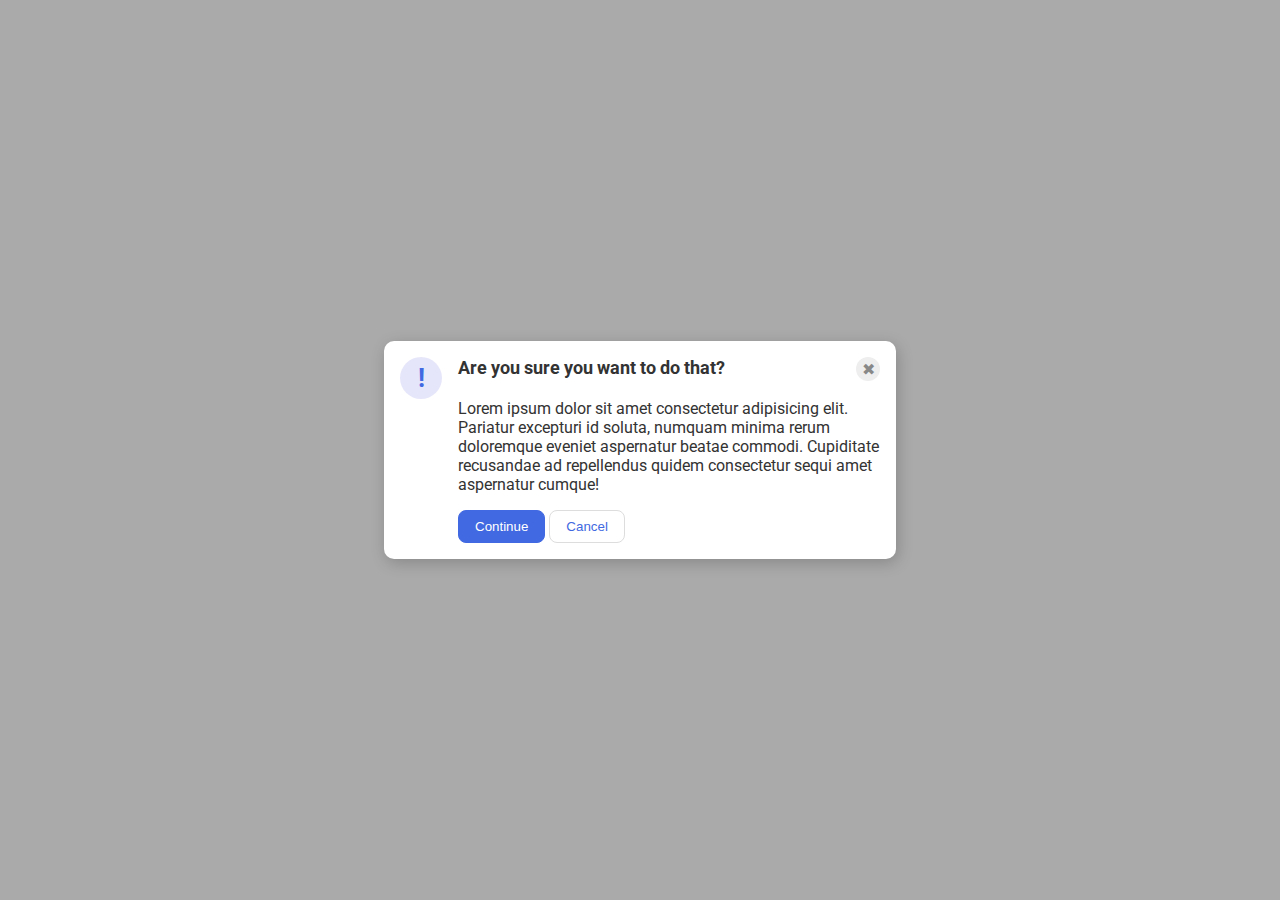
<file: flex/05-flex-modal/index.html>
<!DOCTYPE html>
<html lang="en">
  <head>
    <meta charset="UTF-8">
    <meta http-equiv="X-UA-Compatible" content="IE=edge">
    <meta name="viewport" content="width=device-width, initial-scale=1.0">
    <link rel="stylesheet" href="style.css">
    <title>Modal</title>
    </head>
    <body>
      <div class="modal">
        <div class="icon">!</div>
        <div class="container">
          <div class="header">Are you sure you want to do that?
            <div class="close-button">✖</div>
          </div>
          <div class="text">Lorem ipsum dolor sit amet consectetur adipisicing elit. Pariatur excepturi id soluta, numquam minima rerum doloremque eveniet aspernatur beatae commodi. Cupiditate recusandae ad repellendus quidem consectetur sequi amet aspernatur cumque!</div>
          <button class="continue">Continue</button>
          <button class="cancel">Cancel</button>
        </div>
      </div>
    </body>
  </html>
</file>
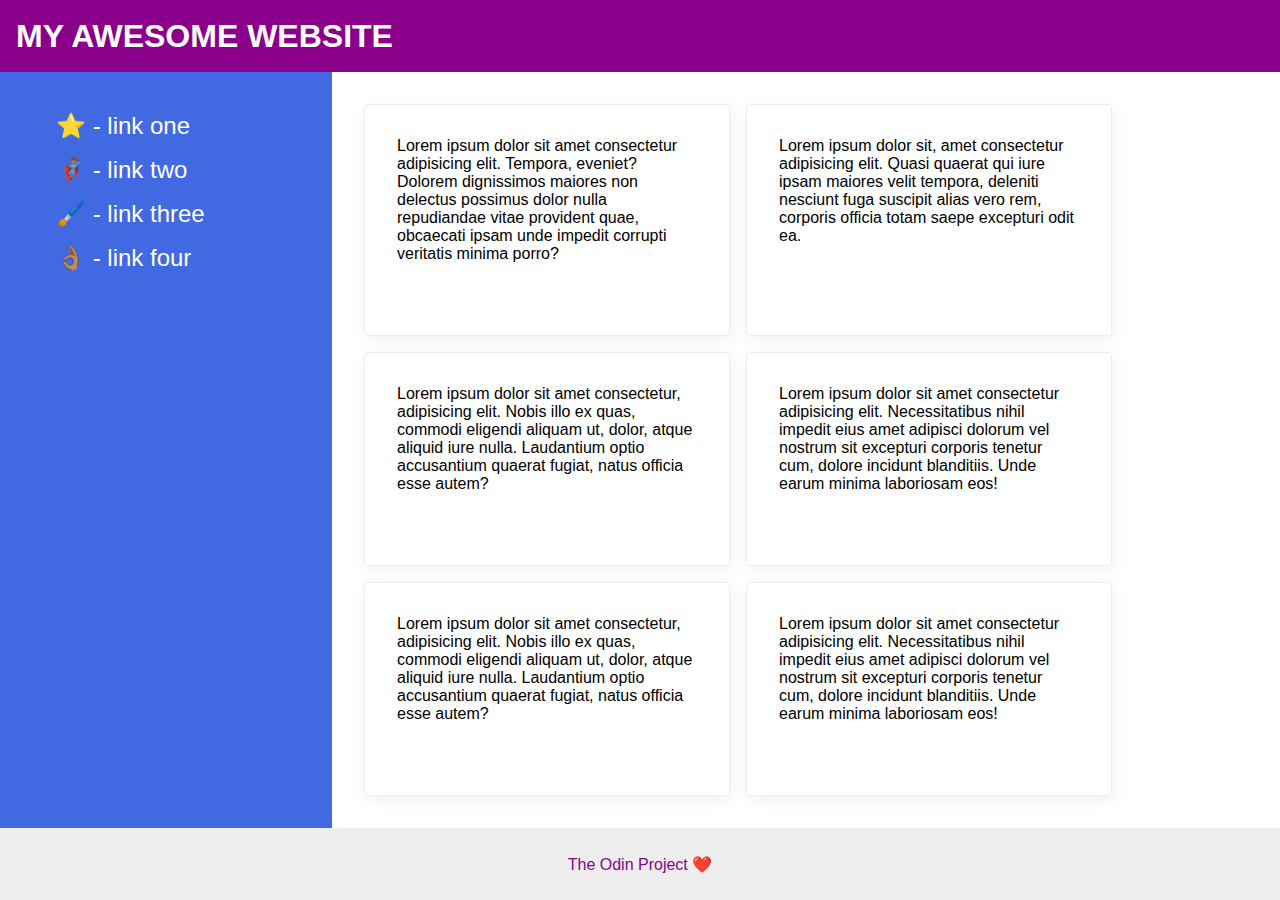
<file: flex/07-flex-layout-2/index.html>
<!DOCTYPE html>
<html lang="en">

<head>
  <meta charset="UTF-8">
  <meta http-equiv="X-UA-Compatible" content="IE=edge">
  <meta name="viewport" content="width=device-width, initial-scale=1.0">
  <title>The Holy Grail</title>
  <link rel="stylesheet" href="style.css">
</head>

<body>
  <div class="header">
    MY AWESOME WEBSITE
  </div>

  <div class="main-container">
    
    <div class="sidebar">
      <ul>
        <li><a href="#">⭐ - link one</a></li>
        <li><a href="#">🦸🏽‍♂️ - link two</a></li>
        <li><a href="#">🖌️ - link three</a></li>
        <li><a href="#">👌🏽 - link four</a></li>
      </ul>
    </div>
  
    <div class="content">
  
      <div class="card">Lorem ipsum dolor sit amet consectetur adipisicing elit. Tempora, eveniet? Dolorem dignissimos
        maiores non delectus possimus dolor nulla repudiandae vitae provident quae, obcaecati ipsam unde impedit corrupti
        veritatis minima porro?</div>
      <div class="card">Lorem ipsum dolor sit, amet consectetur adipisicing elit. Quasi quaerat qui iure ipsam maiores
        velit tempora, deleniti nesciunt fuga suscipit alias vero rem, corporis officia totam saepe excepturi odit ea.
      </div>
      <div class="card">Lorem ipsum dolor sit amet consectetur, adipisicing elit. Nobis illo ex quas, commodi eligendi
        aliquam ut, dolor, atque aliquid iure nulla. Laudantium optio accusantium quaerat fugiat, natus officia esse
        autem?</div>
      <div class="card">Lorem ipsum dolor sit amet consectetur adipisicing elit. Necessitatibus nihil impedit eius amet
        adipisci dolorum vel nostrum sit excepturi corporis tenetur cum, dolore incidunt blanditiis. Unde earum minima
        laboriosam eos!</div>
      <div class="card">Lorem ipsum dolor sit amet consectetur, adipisicing elit. Nobis illo ex quas, commodi eligendi
        aliquam ut, dolor, atque aliquid iure nulla. Laudantium optio accusantium quaerat fugiat, natus officia esse
        autem?</div>
      <div class="card">Lorem ipsum dolor sit amet consectetur adipisicing elit. Necessitatibus nihil impedit eius amet
        adipisci dolorum vel nostrum sit excepturi corporis tenetur cum, dolore incidunt blanditiis. Unde earum minima
        laboriosam eos!</div>
  
    </div>
  </div>

  

  <div class="footer">
    The Odin Project ❤️
  </div>
</body>

</html>
</file>
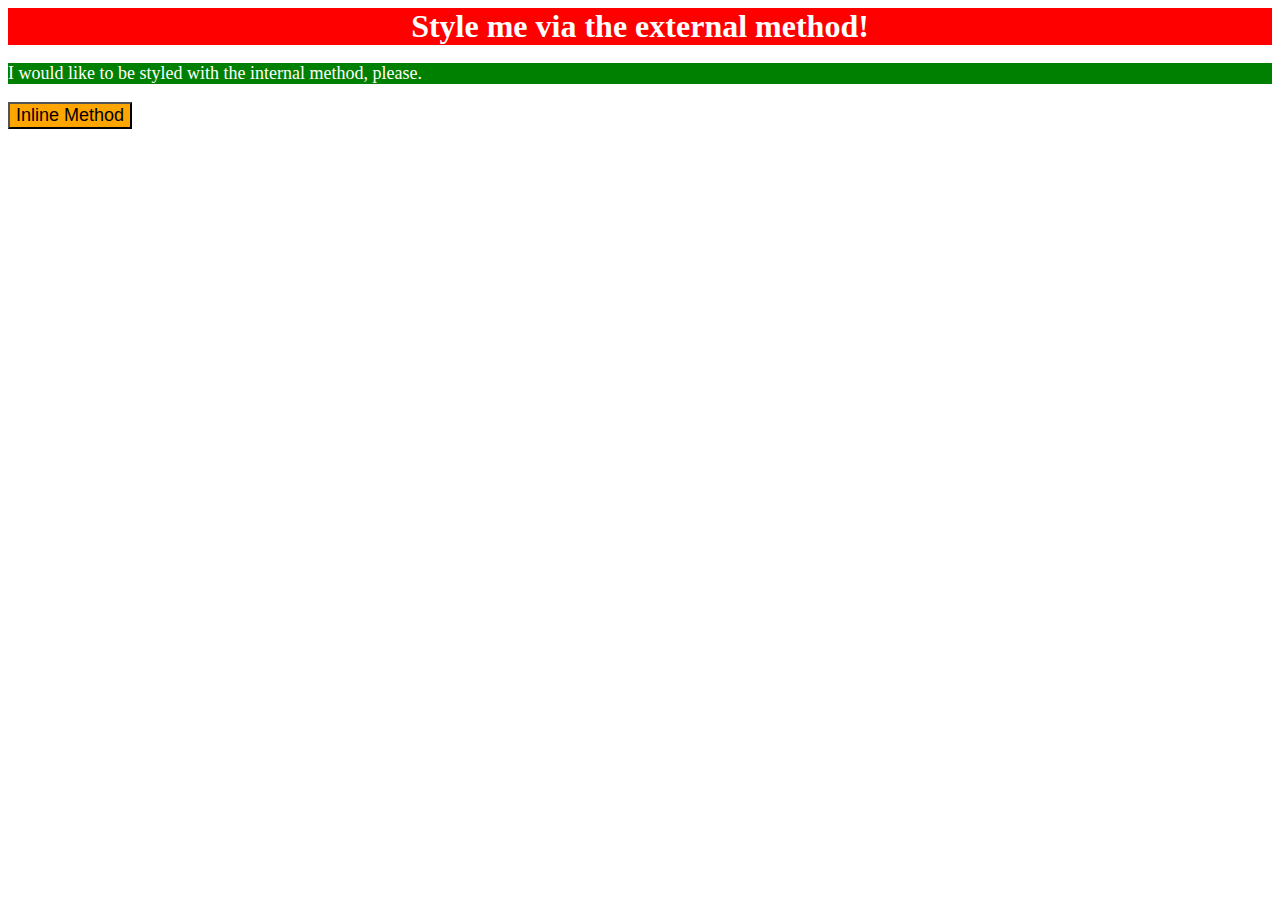
<file: foundations/01-css-methods/index.html>
<!DOCTYPE html>
<html lang="en">
  <head>
    <meta charset="UTF-8">
    <meta http-equiv="X-UA-Compatible" content="IE=edge">
    <meta name="viewport" content="width=device-width, initial-scale=1.0">
    <title>Methods for Adding CSS</title>
    <link rel="stylesheet" href="styles.css">
  </head>
  <style>
    p {
      background-color: green;
      color: white;
      font-size: 18px;
    }
  </style>
  <body>
    <div>Style me via the external method!</div>
    <p>I would like to be styled with the internal method, please.</p>
    <button style="background-color: orange; font-size: 18px;">Inline Method</button>
  </body>
</html>
</file>
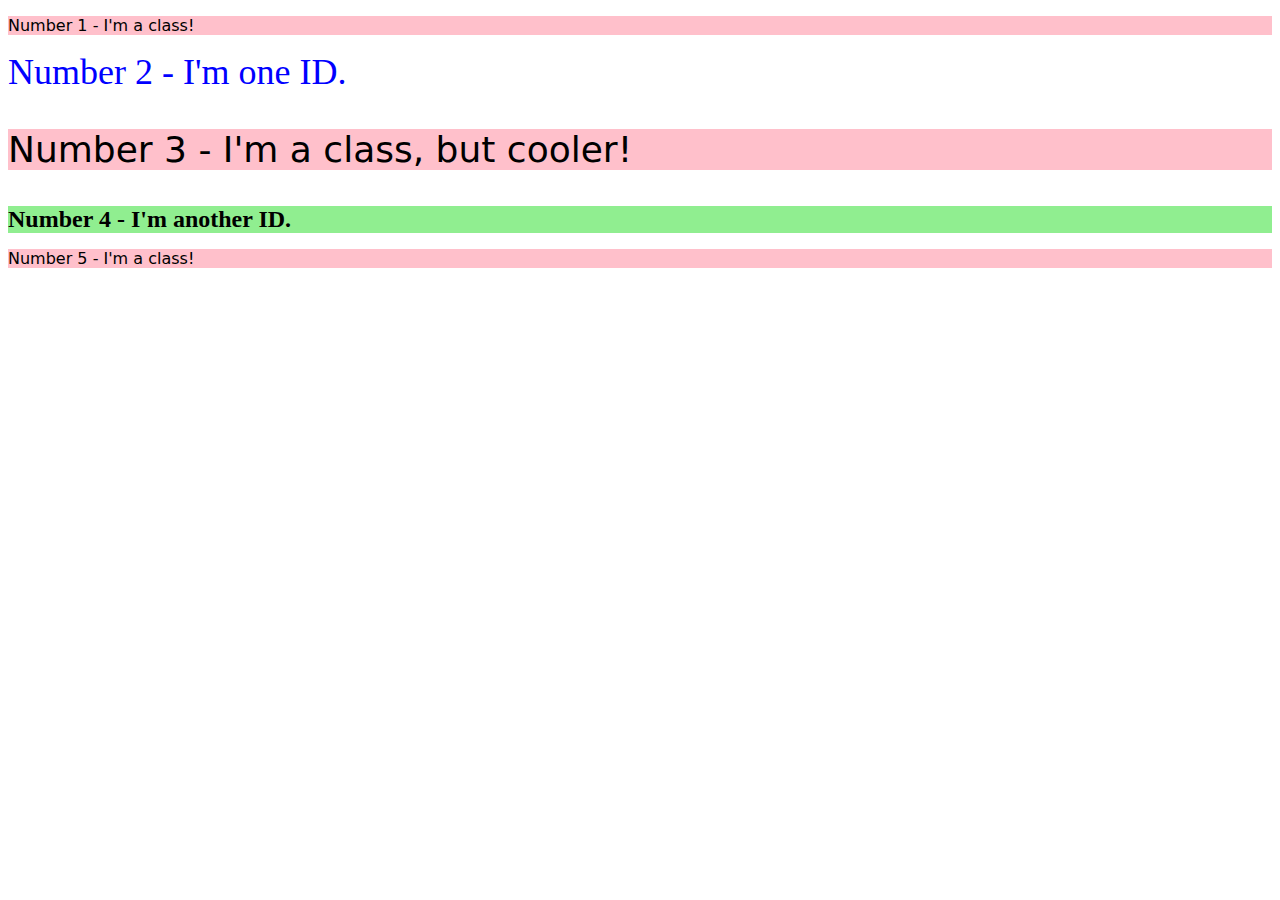
<file: foundations/02-class-id-selectors/index.html>
<!DOCTYPE html>
<html lang="en">
  <head>
    <meta charset="UTF-8">
    <meta http-equiv="X-UA-Compatible" content="IE=edge">
    <meta name="viewport" content="width=device-width, initial-scale=1.0">
    <title>Class and ID Selectors</title>
    <link rel="stylesheet" href="style.css">
  </head>
  <body>
    <p class="odd">Number 1 - I'm a class!</p>
    <div id="two">Number 2 - I'm one ID.</div>
    <p class="odd odder">Number 3 - I'm a class, but cooler!</p>
    <div id="four">Number 4 - I'm another ID.</div>
    <p class="odd">Number 5 - I'm a class!</p>
  </body>
</html>
</file>
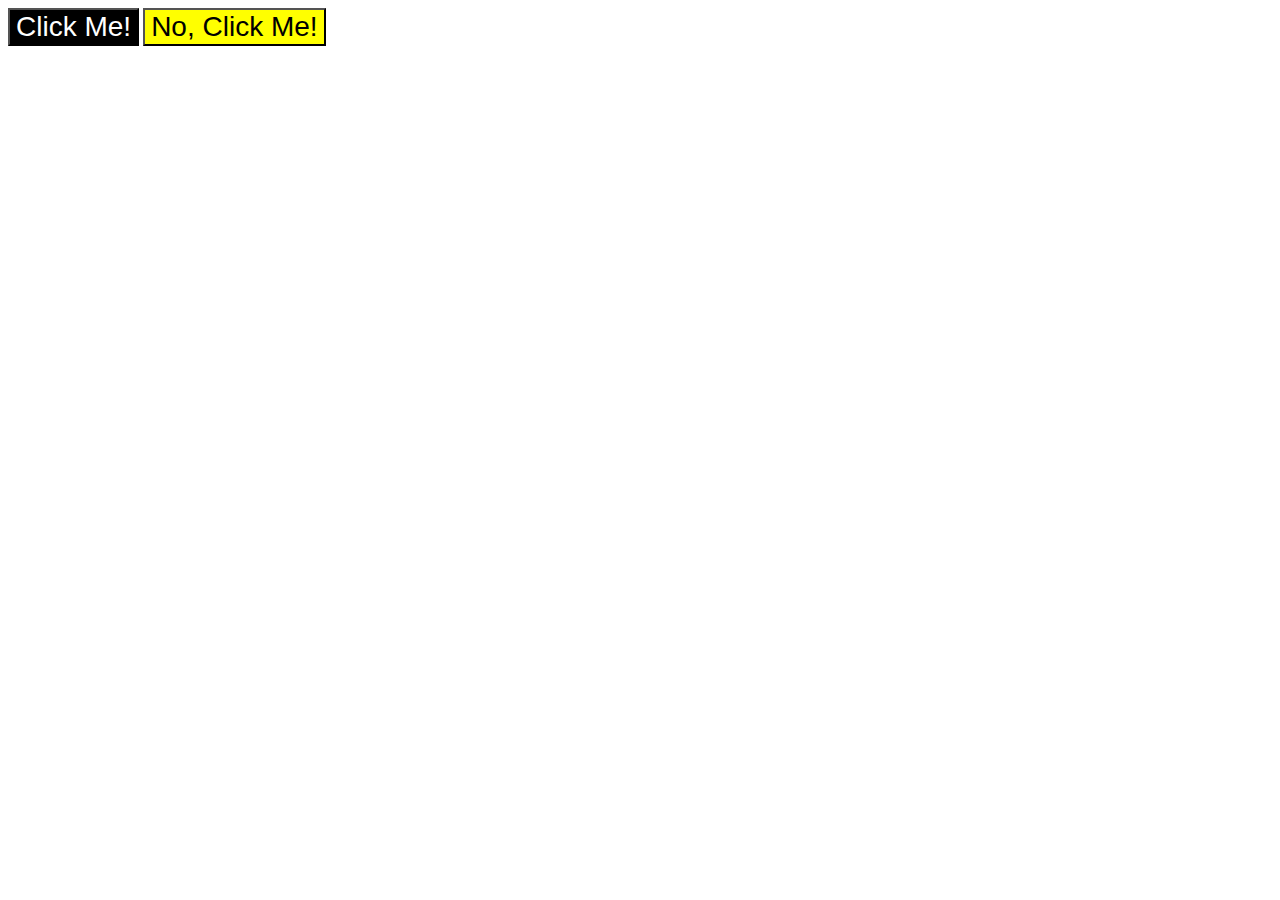
<file: foundations/03-grouping-selectors/index.html>
<!DOCTYPE html>
<html lang="en">
  <head>
    <meta charset="UTF-8">
    <meta http-equiv="X-UA-Compatible" content="IE=edge">
    <meta name="viewport" content="width=device-width, initial-scale=1.0">
    <title>Grouping Selectors</title>
    <link rel="stylesheet" href="style.css">
  </head>
  <body>
    <button class="button1">Click Me!</button>
    <button class="button2">No, Click Me!</button>
  </body>
</html>
</file>
<file: flex/05-flex-modal/style.css>
@import url('https://fonts.googleapis.com/css2?family=Roboto:wght@400;700&display=swap');

html, body {
  height: 100%;
}

body {
  font-family: Roboto, sans-serif;
  margin: 0;
  background: #aaa;
  color: #333;
  /* I'll give you this one for free lol */
  display: flex;
  align-items: center;
  justify-content: center;
}

.modal {
  background: white;
  width: 480px;
  border-radius: 10px;
  box-shadow: 2px 4px 16px rgba(0,0,0,.2);
  display: flex;
  gap: 16px;
  padding: 16px;
}

.icon {
  color: royalblue;
  font-size: 26px;
  font-weight: 700;
  background: lavender;
  width: 42px;
  height: 42px;
  border-radius: 50%;
  display: flex;
  align-items: center;
  justify-content: center;
  flex-shrink: 0;
}

.close-button {
  background: #eee;
  border-radius: 50%;
  color: #888;
  font-weight: 400;
  font-size: 16px;
  height: 24px;
  width: 24px;
  display: flex;
  align-items: center;
  justify-content: center;
}

button {
  padding: 8px 16px;
  border-radius: 8px;
}

button.continue {
  background: royalblue;
  border: 1px solid royalblue;
  color: white;
}

button.cancel {
  background: white;
  border: 1px solid #ddd;
  color: royalblue;
}

.header {
  font-weight: bold;
  font-size: large;
  display: flex;
  justify-content: space-between;
  margin-bottom: 18px;
}

.text {
  margin-bottom: 16px;
}
</file>
<file: flex/07-flex-layout-2/style.css>
body {
  font-family: -apple-system, BlinkMacSystemFont, 'Segoe UI', Roboto, Oxygen, Ubuntu, Cantarell, 'Open Sans', 'Helvetica Neue', sans-serif;
  margin: 0;
  min-height: 100vh;
  display: flex;
  flex-direction: column;
  flex: 1;
}

.header {
  height: 72px;
  background: darkmagenta;
  color: white;
  font-size: 32px;
  font-weight: 900;
  display: flex;
  align-items: center;
  padding-left: 16px;
}

.footer {
  height: 72px;
  background: #eee;
  color: darkmagenta;
}

.sidebar {
  width: 300px;
  background: royalblue;
  text-align: left;
  flex-shrink: 0;
  font-size: 24px;
  padding: 16px;
}

.card {
  border: 1px solid #eee;
  box-shadow: 2px 4px 16px rgba(0,0,0,.06);
  border-radius: 4px;
  width: 300px;
  padding: 32px;
}

.content {
  display: flex;
  flex-wrap: wrap;
  gap: 16px;
  padding: 32px;
}

ul {
  list-style: none;
  display: flex;
  flex-direction: column;
}

li {
  flex: 1;
  margin-bottom: 16px;
}

a {
  text-decoration: none;
  color: white;
}

.main-container {
  display: flex;
  align-items: stretch;
  flex: 1;
}

/* FOOTER */

.footer {
  display: flex;
  justify-content: center;
  align-items: center;
  margin-top: auto;
}
</file>
<file: foundations/01-css-methods/styles.css>
div {
    background-color: red;
    color: white;
    font-size: 32px;
    font-weight: 700;
    text-align: center;
}
</file>
<file: foundations/02-class-id-selectors/style.css>
.odd, 
.odder {
    background-color: pink;
    font-family: 'Verdana', 'DejaVu Sans', 'sans-serif';
}

#two {
    color: blue;
    font-size: 36px;
}

.odder {
    font-size: 36px;
}

#four {
    background-color: lightgreen;
    font-size: 24px;
    font-weight: 700;
}
</file>
<file: foundations/03-grouping-selectors/style.css>
.button1 {
    background-color: black;
    color: white;
}

.button2 {
    background-color: yellow;
}

.button1,
.button2 {
    font-size: 28px;
    font-family: Helvetica, "Times New Roman", sans-serif;
}
</file>
